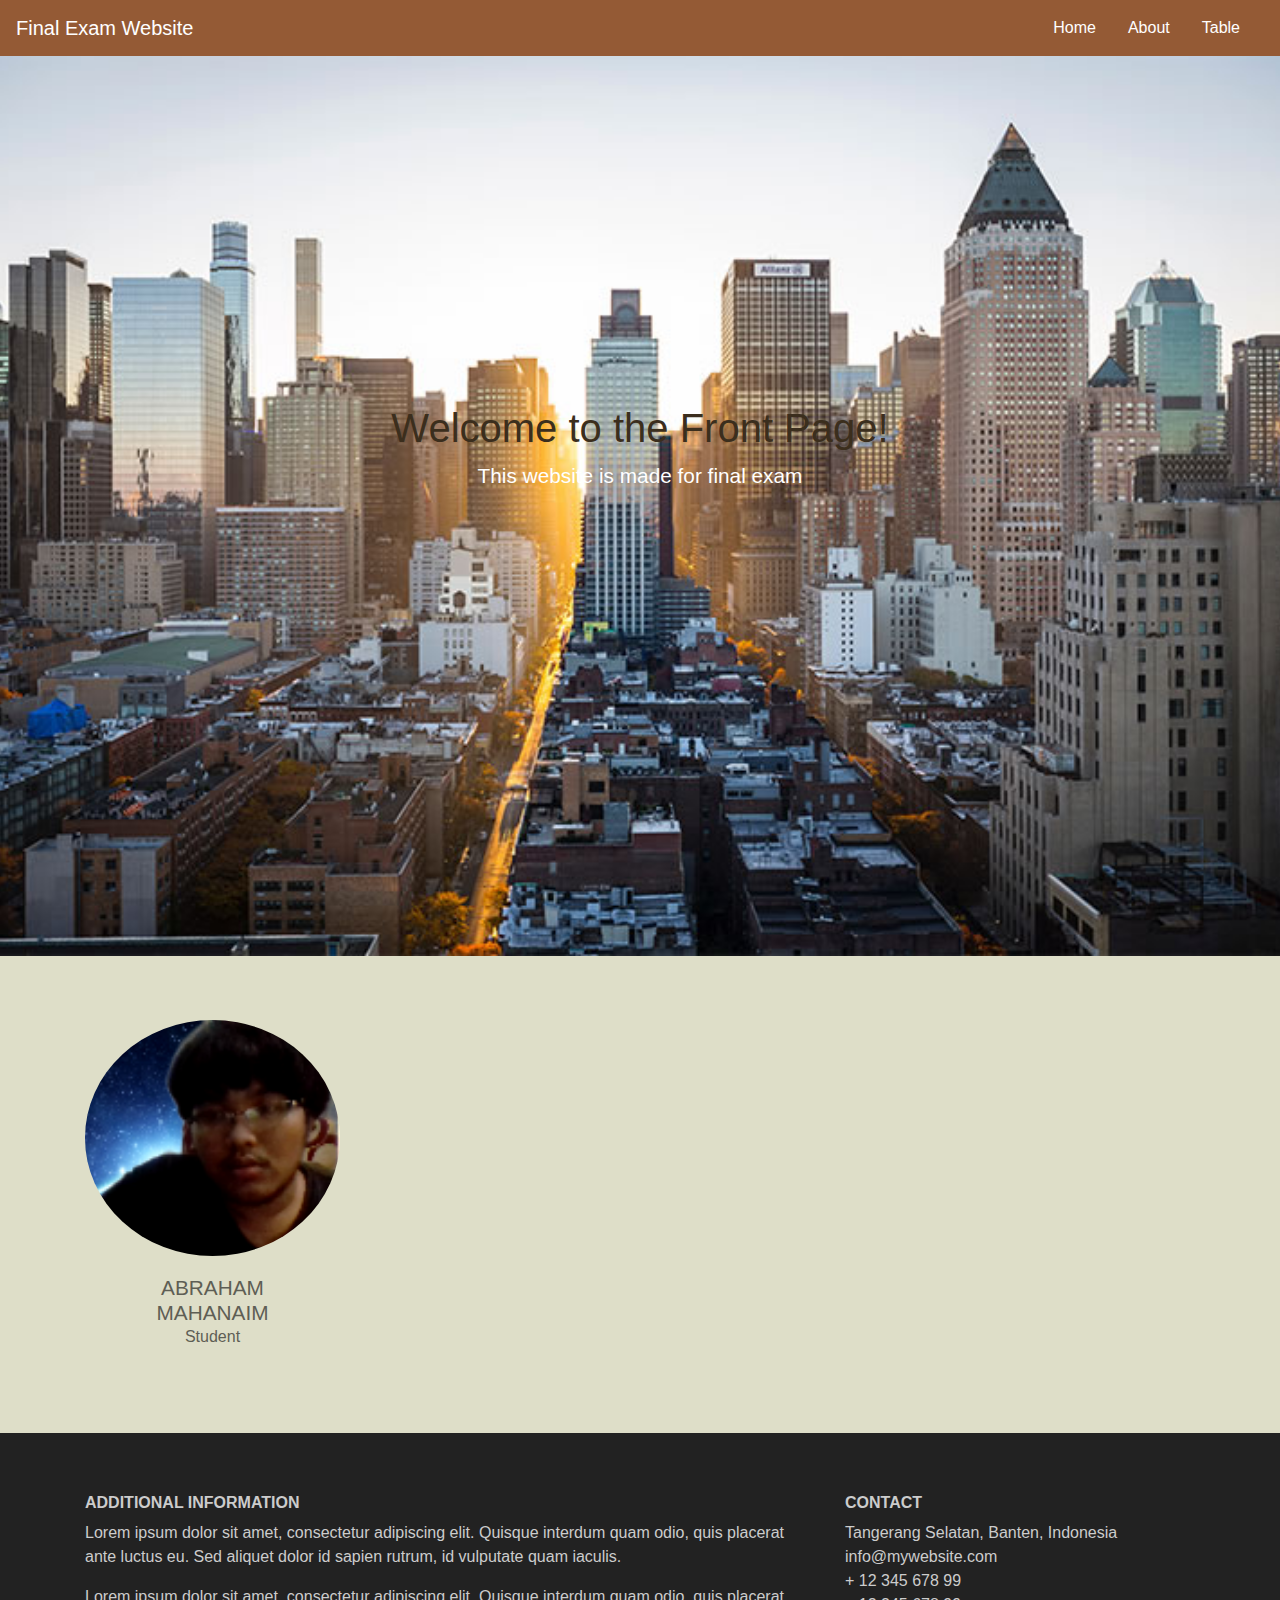
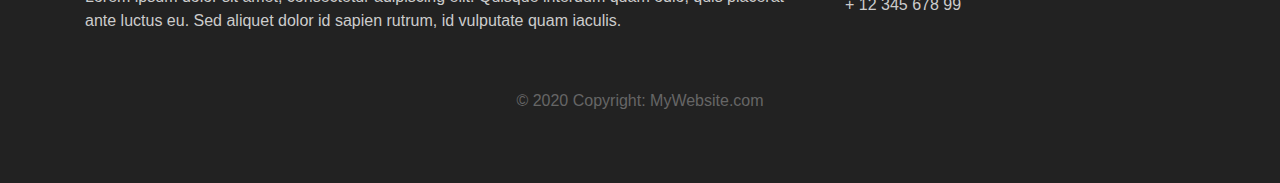
<file: index.html>
<!DOCTYPE html>

<html lang="en">

	<head>

		<title>Test Website</title>
		<meta charset="utf-8">
		<meta name="viewport" content="width=device-width, initial-scale=1">
		<link rel="stylesheet" href="bootstrap/css/bootstrap.min.css">
		<link rel="stylesheet" type="text/css" href="main.css">
		<link rel="stylesheet" type="text/css" href="https://cdn.datatables.net/1.10.25/css/dataTables.bootstrap4.min.css"/>
		<link rel="stylesheet" type="text/css" href="https://cdnjs.cloudflare.com/ajax/libs/twitter-bootstrap/4.5.2/css/bootstrap.css">

	</head>
	
	<body>
	
		<nav class="navbar navbar-expand-md">
			<a class="navbar-brand" href="index.html">Final Exam Website</a>
			<button class="navbar-toggler navbar-dark" type="button" data-toggle="collapse" data-target="#main-navigation">
				<span class="navbar-toggler-icon"></span>
			</button>
			<div class="collapse navbar-collapse" id="main-navigation">
				<ul class="navbar-nav">
					<li class="nav-item">
						<a class="nav-link" href="index.html">Home</a>
					</li>
					<li class="nav-item">
						<a class="nav-link" href="about.html">About</a>
					</li>
					<li class="nav-item">
						<a class="nav-link" href="table.html">Table</a>
					</li>
				</ul>
			</div>
		</nav>

		<header class="page-header header container-fluid">
			<div class="overlay"></div>
			<div class="description">
				<h1>Welcome to the Front Page!</h1>
				<p>This website is made for final exam</p>
			</div>
		</header>
		
		<div class="background">
			<div class="container team">
				<div class="row">
					<div class="card col-lg-3 col-md-3 col-sm-4 text-center">
						<img class="card-img-top rounded-circle" src="images/Foto.png" alt="Card image">
						<div class="card-body">
							<h4 class="card-title">Abraham Mahanaim</h4>
							<p class="card-text">Student</p>
						</div>
					</div>
				</div>
			</div>
		</div>

		<footer class="page-footer">
			<div class="container">
				<div class="row">
					<div class="col-lg-8 col-md-8 col-sm-12">
					<h6 class="text-uppercase font-weight-bold">Additional Information</h6>
					<p>Lorem ipsum dolor sit amet, consectetur adipiscing elit. Quisque interdum quam odio, quis placerat ante luctus eu. Sed aliquet dolor id sapien rutrum, id vulputate quam iaculis.</p>
					<p>Lorem ipsum dolor sit amet, consectetur adipiscing elit. Quisque interdum quam odio, quis placerat ante luctus eu. Sed aliquet dolor id sapien rutrum, id vulputate quam iaculis.</p>
				</div>
				<div class="col-lg-4 col-md-4 col-sm-12">
					<h6 class="text-uppercase font-weight-bold">Contact</h6>
					<p>Tangerang Selatan, Banten, Indonesia
					<br/>info@mywebsite.com
					<br/>+ 12 345 678 99
					<br/>+ 12 345 678 99</p>
				</div>
			</div>
			<div class="footer-copyright text-center">© 2020 Copyright: MyWebsite.com</div>
		</footer>
		
		<script src="jquery-3.5.1.min.js"></script>
		<script src="bootstrap/js/bootstrap.min.js"></script>
		<script src="main.js"></script>
		<script type="text/javascript" src="https://cdn.datatables.net/1.10.25/js/jquery.dataTables.min.js"></script>

	</body>
	
</html>
</file>
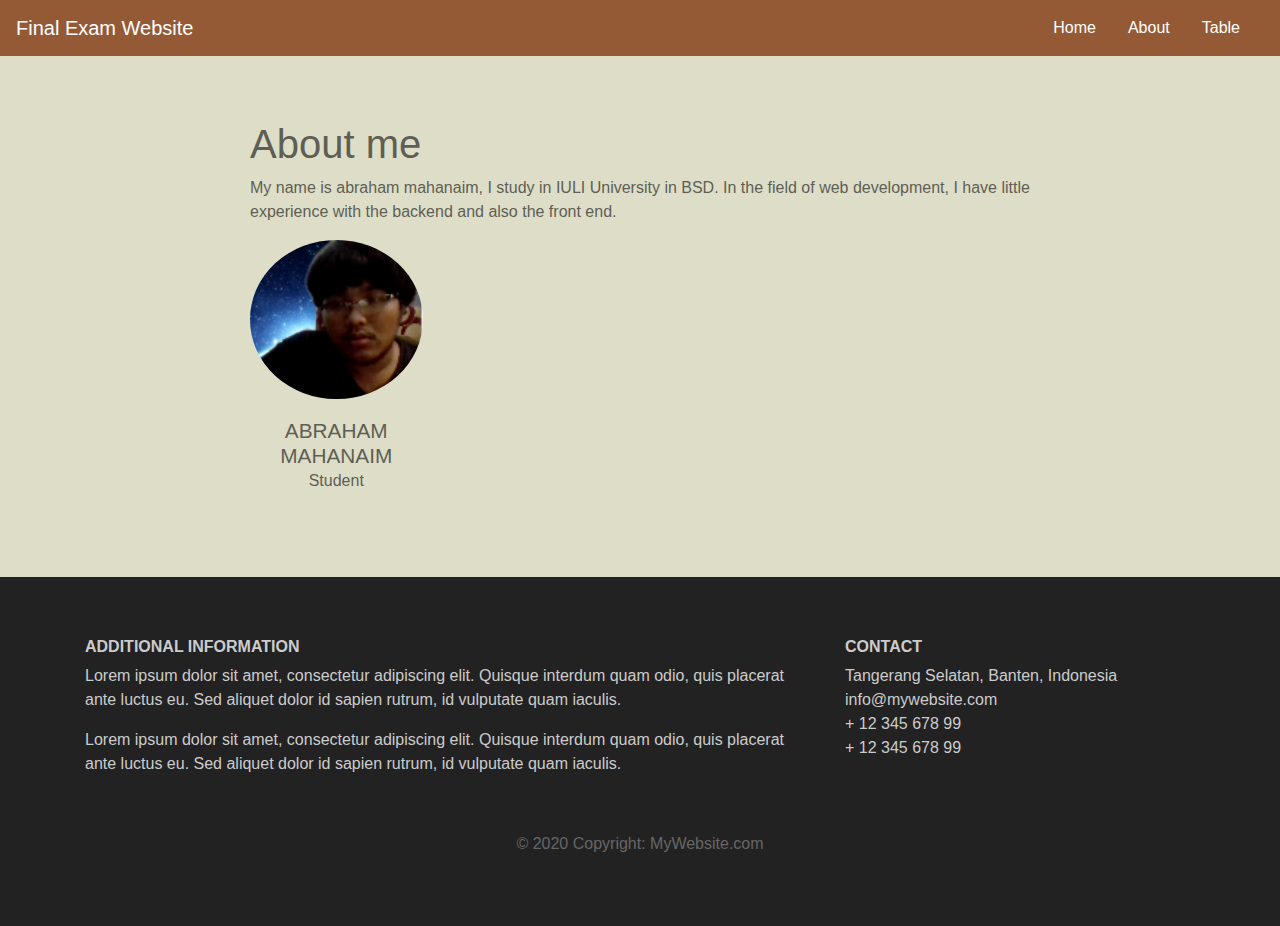
<file: about.html>
<!DOCTYPE html>

<html lang="en">

	<head>

		<title>About</title>
		<meta charset="utf-8">
		<meta name="viewport" content="width=device-width, initial-scale=1">
		<link rel="stylesheet" href="bootstrap/css/bootstrap.min.css">
		<link rel="stylesheet" type="text/css" href="main.css">

	</head>
	
	<body>
	
		<nav class="navbar navbar-expand-md">
			<a class="navbar-brand" href="index.html">Final Exam Website</a>
			<button class="navbar-toggler navbar-dark" type="button" data-toggle="collapse" data-target="#main-navigation">
				<span class="navbar-toggler-icon"></span>
			</button>
			<div class="collapse navbar-collapse" id="main-navigation">
				<ul class="navbar-nav">
					<li class="nav-item">
						<a class="nav-link" href="index.html">Home</a>
					</li>
					<li class="nav-item">
						<a class="nav-link" href="about.html">About</a>
					</li>
					<li class="nav-item">
						<a class="nav-link" href="table.html">Table</a>
					</li>
				</ul>
			</div>
		</nav>
		
		<div class="background">
			<div class="container team">
				<h1>About me</h1>
				<p>
					My name is abraham mahanaim, I study in IULI University in BSD. In the field of web development, I have little experience with the backend and also the front end.
				</p>
				<div class="row">
					<div class="card col-lg-3 col-md-3 col-sm-4 text-center">
						<img class="card-img-top rounded-circle" src="images/Foto.png" alt="Card image">
						<div class="card-body">
							<h4 class="card-title">Abraham Mahanaim</h4>
							<p class="card-text">Student</p>
						</div>
					</div>
				</div>
			</div>
		</div>
		
		<footer class="page-footer">
			<div class="container">
				<div class="row">
					<div class="col-lg-8 col-md-8 col-sm-12">
					<h6 class="text-uppercase font-weight-bold">Additional Information</h6>
					<p>Lorem ipsum dolor sit amet, consectetur adipiscing elit. Quisque interdum quam odio, quis placerat ante luctus eu. Sed aliquet dolor id sapien rutrum, id vulputate quam iaculis.</p>
					<p>Lorem ipsum dolor sit amet, consectetur adipiscing elit. Quisque interdum quam odio, quis placerat ante luctus eu. Sed aliquet dolor id sapien rutrum, id vulputate quam iaculis.</p>
				</div>
				<div class="col-lg-4 col-md-4 col-sm-12">
					<h6 class="text-uppercase font-weight-bold">Contact</h6>
					<p>Tangerang Selatan, Banten, Indonesia
					<br/>info@mywebsite.com
					<br/>+ 12 345 678 99
					<br/>+ 12 345 678 99</p>
				</div>
			</div>
			<div class="footer-copyright text-center">© 2020 Copyright: MyWebsite.com</div>
		</footer>
		
		<script src="jquery-3.5.1.min.js"></script>
		<script src="bootstrap/js/bootstrap.min.js"></script>
		<script src="main.js"></script>

	</body>
	
</html>
</file>
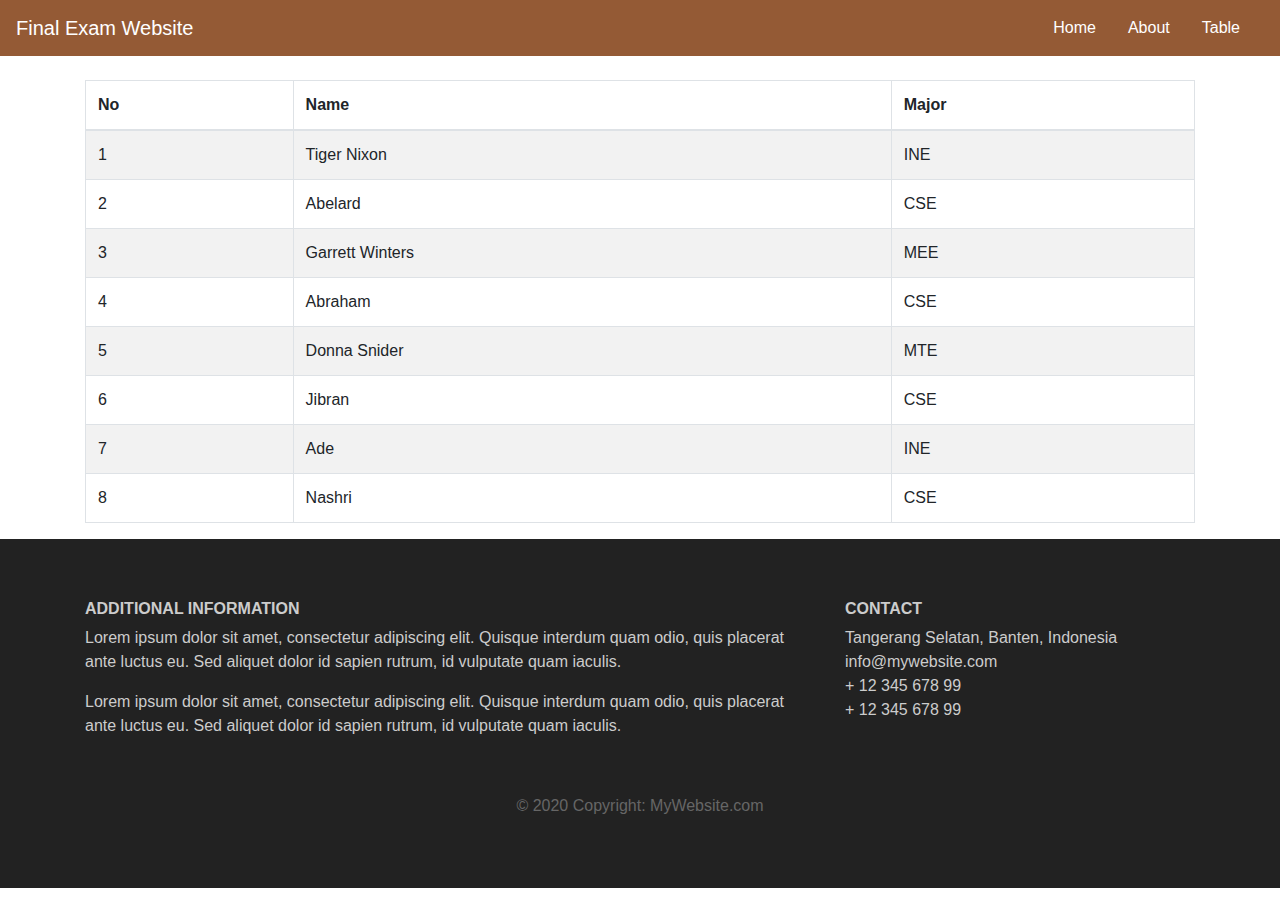
<file: table.html>
<!DOCTYPE html>

<html lang="en">

	<head>

		<title>Test Website</title>
		<meta charset="utf-8">
		<meta name="viewport" content="width=device-width, initial-scale=1">
		<link rel="stylesheet" href="bootstrap/css/bootstrap.min.css">
		<link rel="stylesheet" type="text/css" href="main.css">
		<link rel="stylesheet" type="text/css" href="https://cdn.datatables.net/1.10.25/css/dataTables.bootstrap4.min.css"/>
		<link rel="stylesheet" type="text/css" href="https://cdnjs.cloudflare.com/ajax/libs/twitter-bootstrap/4.5.2/css/bootstrap.css">

	</head>
	
	<body>
	
		<nav class="navbar navbar-expand-md">
			<a class="navbar-brand" href="index.html">Final Exam Website</a>
			<button class="navbar-toggler navbar-dark" type="button" data-toggle="collapse" data-target="#main-navigation">
				<span class="navbar-toggler-icon"></span>
			</button>
			<div class="collapse navbar-collapse" id="main-navigation">
				<ul class="navbar-nav">
					<li class="nav-item">
						<a class="nav-link" href="index.html">Home</a>
					</li>
					<li class="nav-item">
						<a class="nav-link" href="about.html">About</a>
					</li>
					<li class="nav-item">
						<a class="nav-link" href="table.html">Table</a>
					</li>
				</ul>
			</div>
		</nav>

		<br/>
		<div class="container">
			<table id="example" class="table table-striped table-bordered" style="width:100%">
		        <thead>
		            <tr>
		            	<th>No</th>
		                <th>Name</th>
		                <th>Major</th>
		            </tr>
		        </thead>
		        <tbody>
		            <tr>
		            	<td>1</td>
		                <td>Tiger Nixon</td>
		                <td>INE</td>
		            </tr>
		            <tr>
		            	<td>2</td>
		                <td>Abelard</td>
		                <td>CSE</td>
		            </tr>
		            <tr>
		            	<td>3</td>
		                <td>Garrett Winters</td>
		                <td>MEE</td>
		            </tr>
		            <tr>
		            	<td>4</td>
		                <td>Abraham</td>
		                <td>CSE</td>
		            </tr>
		            <tr>
		            	<td>5</td>
		                <td>Donna Snider</td>
		                <td>MTE</td>
		            </tr>
		            <tr>
		            	<td>6</td>
		                <td>Jibran</td>
		                <td>CSE</td>
		            </tr>
		            <tr>
		            	<td>7</td>
		                <td>Ade</td>
		                <td>INE</td>
		            </tr>
		            <tr>
		            	<td>8</td>
		                <td>Nashri</td>
		                <td>CSE</td>
		            </tr>
		        </tbody>
		    </table>
	    </div>
		
		<footer class="page-footer">
			<div class="container">
				<div class="row">
					<div class="col-lg-8 col-md-8 col-sm-12">
					<h6 class="text-uppercase font-weight-bold">Additional Information</h6>
					<p>Lorem ipsum dolor sit amet, consectetur adipiscing elit. Quisque interdum quam odio, quis placerat ante luctus eu. Sed aliquet dolor id sapien rutrum, id vulputate quam iaculis.</p>
					<p>Lorem ipsum dolor sit amet, consectetur adipiscing elit. Quisque interdum quam odio, quis placerat ante luctus eu. Sed aliquet dolor id sapien rutrum, id vulputate quam iaculis.</p>
				</div>
				<div class="col-lg-4 col-md-4 col-sm-12">
					<h6 class="text-uppercase font-weight-bold">Contact</h6>
					<p>Tangerang Selatan, Banten, Indonesia
					<br/>info@mywebsite.com
					<br/>+ 12 345 678 99
					<br/>+ 12 345 678 99</p>
				</div>
			</div>
			<div class="footer-copyright text-center">© 2020 Copyright: MyWebsite.com</div>
		</footer>
		
		<script src="jquery-3.5.1.min.js"></script>
		<script src="bootstrap/js/bootstrap.min.js"></script>
		<script src="main.js"></script>
		<script type="text/javascript" src="https://cdn.datatables.net/1.10.25/js/jquery.dataTables.min.js"></script>

	</body>
	
</html>
</file>
<file: main.css>
/*--- page ---*/

body {
	padding: 0;
	margin: 0;
	background: #f2f6e9; 
}

/*--- navigation bar ---*/

.navbar {
	background: #945a35;
}

.nav-link,
.navbar-brand {
	color: #fff;
	cursor: pointer;
}

.nav-link {
	margin-right: 1em !important;
}

.nav-link:hover {
	color: #000;
}

.navbar-collapse {
	justify-content: flex-end;
}

/*--- header ---*/

.header {
	background-image: url('images/Bg1.jpg');
	background-size: cover;
	background-position: center;
	position: relative;
}

.description {
	left: 50%;
	position: absolute;
	top: 45%;
	transform: translate(-50%, -55%);
	text-align: center;
}

.description h1 {
	color: #3b2e1d;
}

.description p {
	color: #fff;
	font-size: 1.3rem;
	line-height: 1.5;
}

.description button {
	border: 1px solid #6ab446;
	background: #6ab446;
	border-radius: 0;
	color: #fff;
}

.description button:hover {
	border: 1px solid #fff;
	background: #fff;
	color: #000;
}

/*--- feature section ---*/

.features {
	margin: 4em auto;
	padding: 1em;
	position: relative;
}

.feature-title {
	color: #333;
	font-size: 1.3rem;
	font-weight: 700;
	margin-bottom: 20px;
	text-transform: uppercase;
}

.features img {
	-webkit-box-shadow: 1px 1px 4px rgba(0, 0, 0, 0.4);
	-moz-box-shadow: 1px 1px 4px rgba(0, 0, 0, 0.4);
	box-shadow: 1px 1px 4px rgba(0, 0, 0, 0.4);
	margin-bottom: 16px;
}

.features .form-control,
.features input {
	border-radius: 0;
}

.features .btn {
	background-color: #589b37;
	border: 1px solid #589b37;
	color: #fff;
	margin-top: 20px;
}

.features .btn:hover {
	background-color: #333;
	border: 1px solid #333;
}

/*--- team section ---*/

.background {
	background: #dedec8;
	padding: 4em 0;
}

.team {
	color: #5e5e55;
	padding: 0 180px;
}

.team .card-columns {
	-webkit-column-count: 4;
	-moz-column-count: 4;
	column-count: 4;
}

.team .card {
	background:none;
	border: none;
}

.team .card-title {
	font-size: 1.3rem;
	margin-bottom: 0;
	text-transform: uppercase;
}

/*--- footer ---*/

.page-footer {
	background-color: #222;
	color: #ccc;
	padding: 60px 0 30px;
}

.footer-copyright {
	color: #666;
	padding: 40px 0;
}

/*--- modal ---*/

#demo-modal .modal-content {
	border-radius: 0;
	padding: 2rem;
}

#demo-modal .modal-header {
	border-bottom: none;
}

#demo-modal h4 {
    color: #000;
    font-size: 30px;
    margin: 0 0 25px;
    font-weight: bold;
    text-transform: capitalize;
}

#demo-modal .close {
	background: #c0c3c8;
    border-radius: 50%;
	color: #fff;
    font-size: 19px;
	font-weight: normal;
    height: 30px;
    opacity: 0.5;
    padding: 0;
    position: absolute;
    right: 26px;
    text-align: center;
    top: 26px;
    width: 30px;
}

#demo-modal .close span {
	position: relative;
	top: -3px;
}

#demo-modal .modal-body p {
	color: #999;
}

#demo-modal .form-control,
#demo-modal .btn {
	min-height: 46px;
}

#demo-modal .btn {
	background-color: #1da098;
	border: none;
	color: #fff;
	min-width: 150px;
	transition: all 0.4s;
}

#demo-modal .btn:hover,
#demo-modal .btn:focus {
	background-color: #12968d;
}

/*--- media queries ---*/

@media (max-width: 991.98px) {

	.team {
		padding: 0 15px;
	}
	
}

@media (max-width: 575.98px) {

	.description {
		left: 0;
		padding: 0 15px;
		position: absolute;
		top: 10%;
		transform: none;
		text-align: center;
	}
	
	.description h1 {
		font-size: 2em;
	}
	
	.description p {
		font-size: 1.2rem;
	}
	
	.features {
		margin: 0;
	}
	
	.team {
		max-width: 60%;
	}
	
	#demo-modal .btn {
		min-width: auto;
	}

}
</file>
